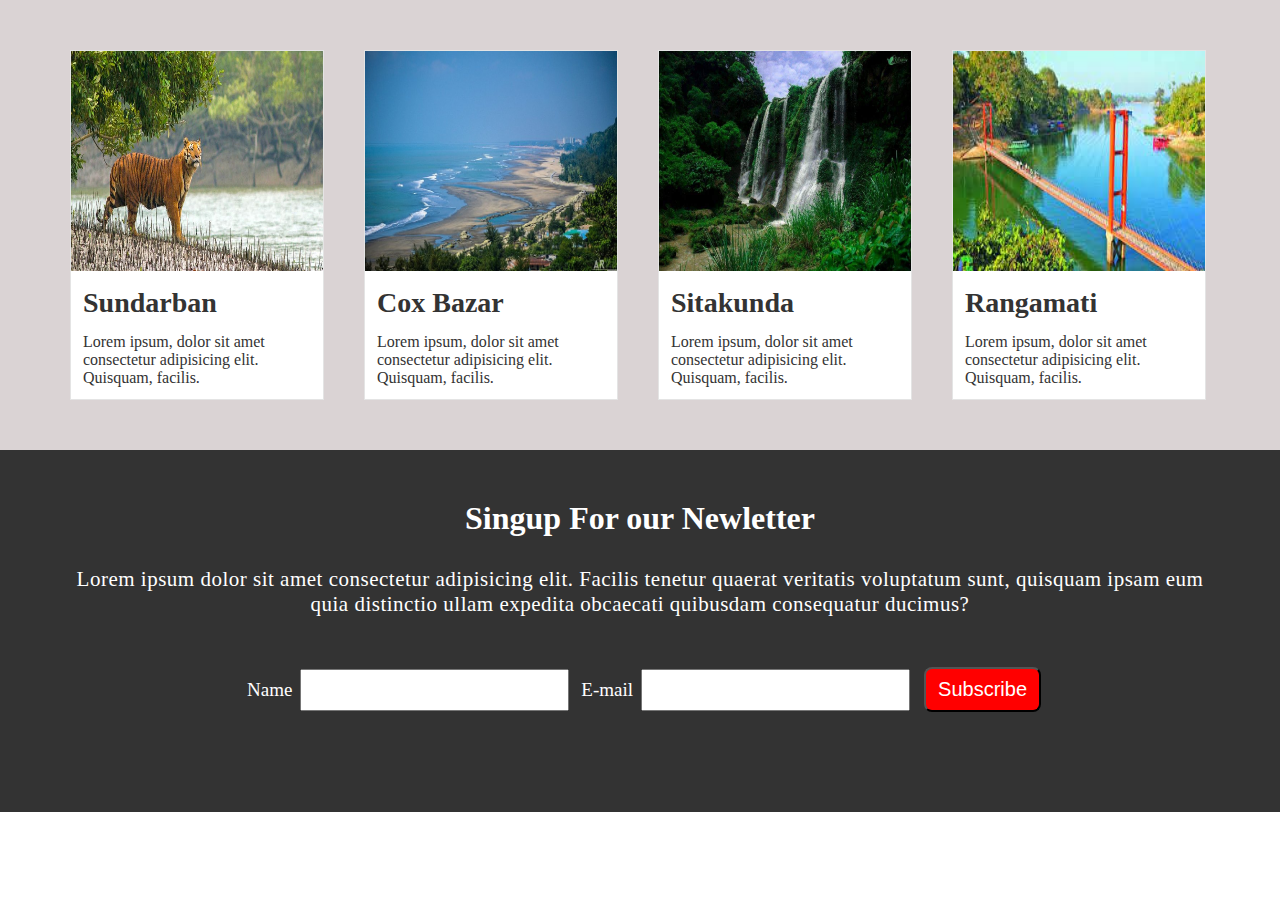
<file: Traveling/index.html>
<!DOCTYPE html>
<html lang="en">
<head>
    <meta charset="UTF-8">
    <meta http-equiv="X-UA-Compatible" content="IE=edge">
    <meta name="viewport" content="width=, initial-scale=1.0">
    <title>Travaling</title>
    <link rel="stylesheet" href="CSS/style.css" type="text/css">
</head>
<body>
    <!-- Image Gallary Section START -->
    <Section id="img-section">
        <div class="container">
            <div class="main-div">
                <div class="single-div">
                    <div class="img-div">
                        <img src="IMG/sundorbon-2002140352.jpg" alt="munni">
                    </div>
                    <div class="text-div">
                        <h1>Sundarban</h1>
                        <p>Lorem ipsum, dolor sit amet consectetur adipisicing elit. Quisquam, facilis.
                        </p>
                    </div>
                </div>
                <div class="single-div">
                    <div class="img-div">
                        <img src="IMG/longest-sea-beach-in.jpg" alt="munni">
                    </div>
                    <div class="text-div">
                        <h1>Cox Bazar</h1>
                        <p>Lorem ipsum, dolor sit amet consectetur adipisicing elit. Quisquam, facilis.
                        </p>
                    </div>
                </div>
            
            <div class="single-div">
                <div class="img-div">
                    <img src="IMG/FB_IMG_1491787360264.jpg" alt="munni">
                </div>
                <div class="text-div">
                    <h1>Sitakunda</h1>
                    <p>Lorem ipsum, dolor sit amet consectetur adipisicing elit. Quisquam, facilis.
                    </p>
                </div>
             </div>
        <div class="single-div">
            <div class="img-div">
                <img src="IMG/index.jpg" alt="munni">
            </div>
            <div class="text-div">
                <h1>Rangamati</h1>
                <p>Lorem ipsum, dolor sit amet consectetur adipisicing elit. Quisquam, facilis.
                </p>
            </div>
          </div>
        </div>    

    </Section>

    <!-- Image Gallary Section END-->

    <!-- sing up section START -->
    <section id="singup">
        <div class="container">
            <div class="main-section">
                <div class="sing-up-text">
                    <h1>Singup For our Newletter</h1>
                    <p>Lorem ipsum dolor sit amet consectetur adipisicing elit. Facilis tenetur quaerat veritatis voluptatum sunt, quisquam ipsam eum quia distinctio ullam expedita obcaecati quibusdam consequatur ducimus?</p>

                </div>
                <div class="sing-up-from">
                    <label for="Name">Name</label><input type="text" id="Name">
                    <label for="E-mail">E-mail</label><input type="text" id="E-mail">
                    <button>Subscribe</button>
                </div>
            </div>
        </div>
    </section>
    <!-- Sing Up Section END -->
    </body>
</html>
</file>
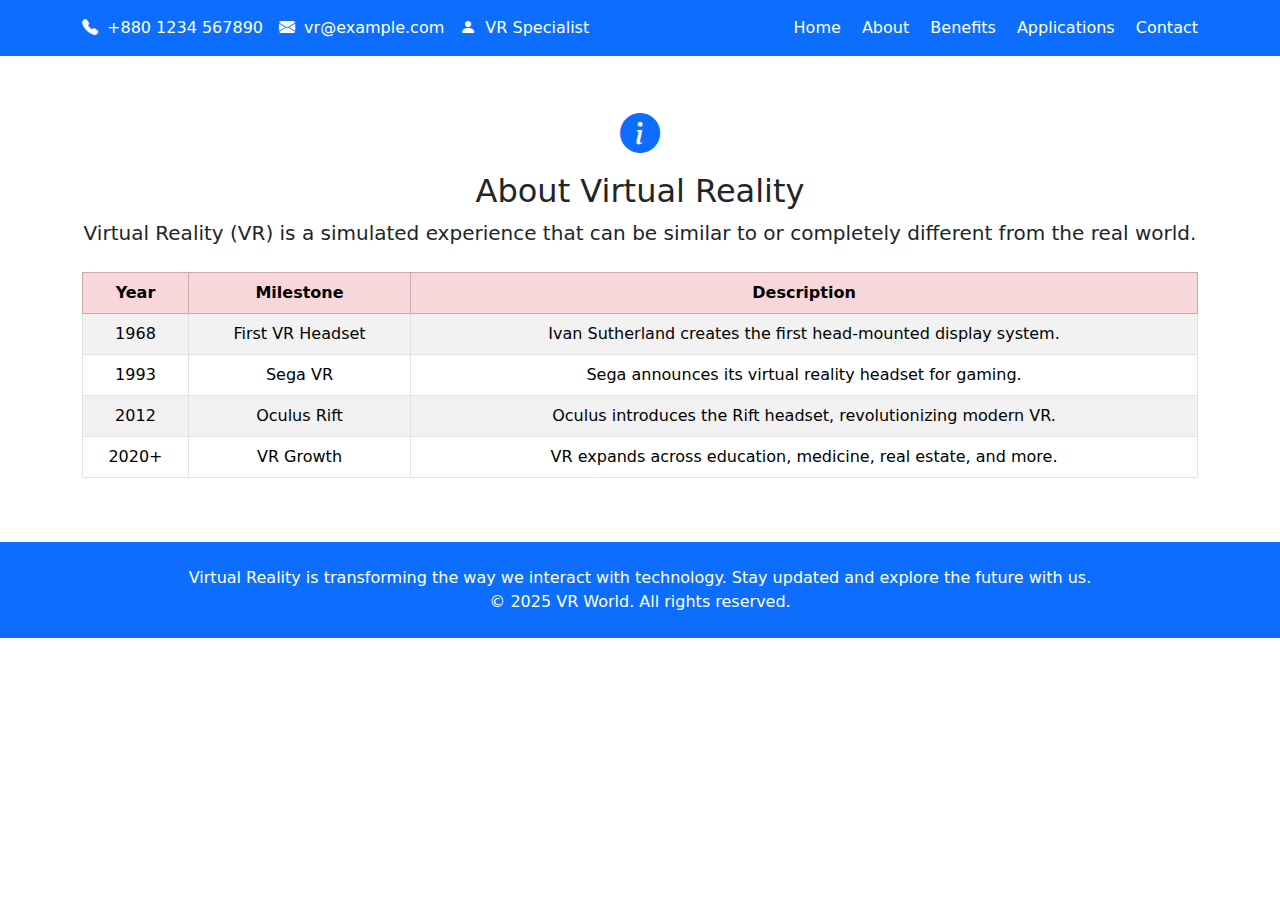
<file: HW3/about.html>
<!DOCTYPE html>
<html lang="en">
<head>
  <meta charset="UTF-8" />
  <meta name="viewport" content="width=device-width, initial-scale=1" />
  <title>About | Virtual Reality</title>

  <link href="https://cdn.jsdelivr.net/npm/bootstrap@5.3.3/dist/css/bootstrap.min.css" rel="stylesheet" />
  <link href="https://cdn.jsdelivr.net/npm/bootstrap-icons@1.10.5/font/bootstrap-icons.css" rel="stylesheet" />
</head>
<body>

<header class="bg-primary text-white py-3">
  <div class="container d-flex flex-column flex-md-row justify-content-between align-items-center">
    <div class="d-flex gap-3 mb-2 mb-md-0">
      <span><i class="bi bi-telephone-fill me-1"></i> +880 1234 567890</span>
      <span><i class="bi bi-envelope-fill me-1"></i> vr@example.com</span>
      <span><i class="bi bi-person-fill me-1"></i> VR Specialist</span>
    </div>
    <nav>
      <a href="index.html" class="text-white text-decoration-none me-3">Home</a>
      <a href="about.html" class="text-white text-decoration-none me-3">About</a>
      <a href="benefits.html" class="text-white text-decoration-none me-3">Benefits</a>
      <a href="applications.html" class="text-white text-decoration-none me-3">Applications</a>
      <a href="contact.html" class="text-white text-decoration-none">Contact</a>
    </nav>
  </div>
</header>

<div class="container py-5 text-center">
  <div class="mb-4">
    <i class="bi bi-info-circle-fill fs-1 text-primary"></i>
    <h2 class="mt-2">About Virtual Reality</h2>
    <p class="lead">Virtual Reality (VR) is a simulated experience that can be similar to or completely different from the real world.</p>
  </div>

  <div class="table-responsive">
    <table class="table table-striped table-bordered">
      <thead class="table-danger">
        <tr>
          <th>Year</th>
          <th>Milestone</th>
          <th>Description</th>
        </tr>
      </thead>
      <tbody>
        <tr>
          <td>1968</td>
          <td>First VR Headset</td>
          <td>Ivan Sutherland creates the first head-mounted display system.</td>
        </tr>
        <tr>
          <td>1993</td>
          <td>Sega VR</td>
          <td>Sega announces its virtual reality headset for gaming.</td>
        </tr>
        <tr>
          <td>2012</td>
          <td>Oculus Rift</td>
          <td>Oculus introduces the Rift headset, revolutionizing modern VR.</td>
        </tr>
        <tr>
          <td>2020+</td>
          <td>VR Growth</td>
          <td>VR expands across education, medicine, real estate, and more.</td>
        </tr>
      </tbody>
    </table>
  </div>
</div>
<footer class="bg-primary text-white text-center py-4">
  <p class="mb-0">
    Virtual Reality is transforming the way we interact with technology. Stay updated and explore the future with us.
  </p>
  <p class="mb-0">&copy; 2025 VR World. All rights reserved.</p>
</footer>

<script src="https://cdn.jsdelivr.net/npm/bootstrap@5.3.3/dist/js/bootstrap.bundle.min.js"></script>
</body>
</html>
</file>
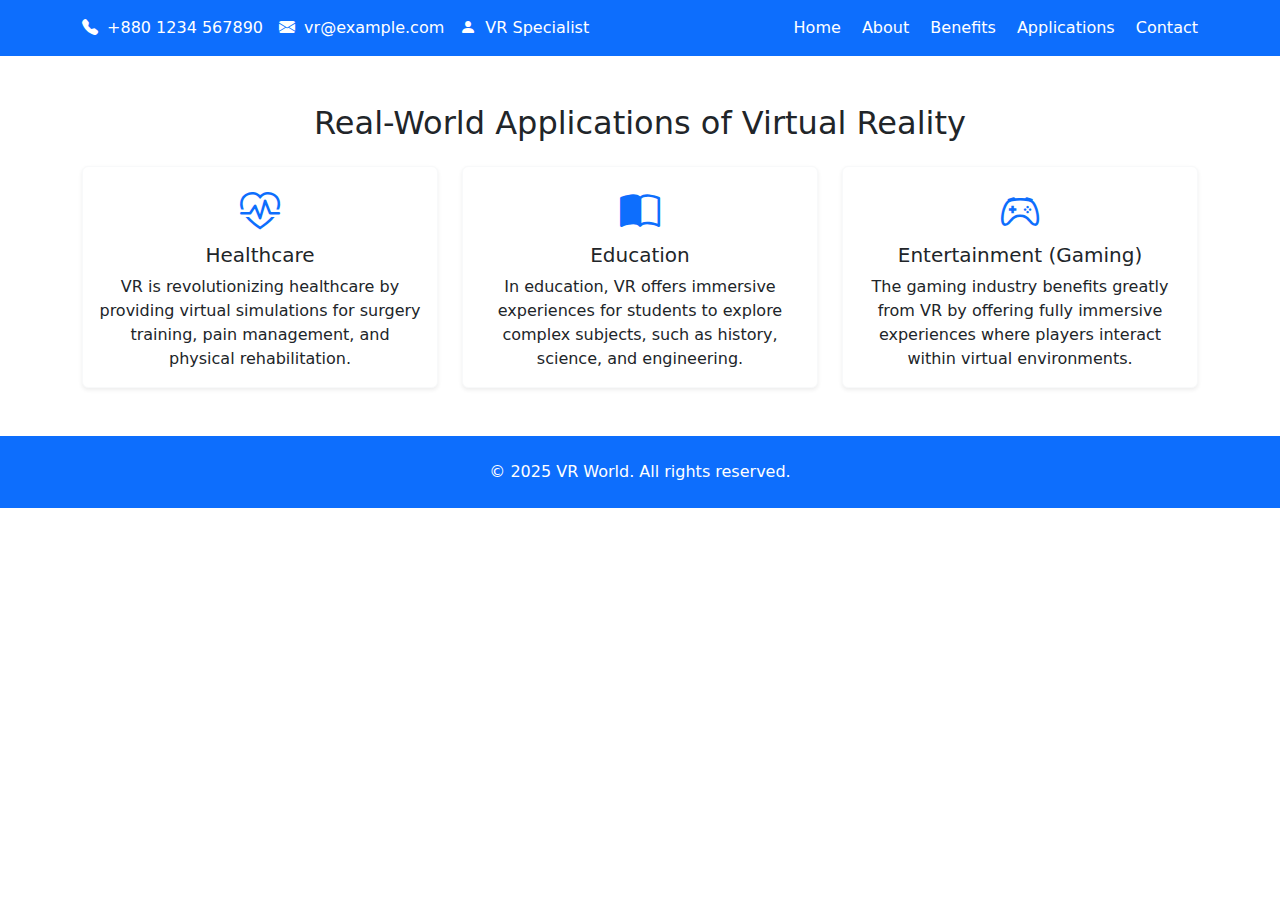
<file: HW3/applications.html>
<!DOCTYPE html>
<html lang="en">
<head>
  <meta charset="UTF-8" />
  <meta name="viewport" content="width=device-width, initial-scale=1" />
  <title>Applications | Virtual Reality</title>

  <link href="https://cdn.jsdelivr.net/npm/bootstrap@5.3.3/dist/css/bootstrap.min.css" rel="stylesheet" />
  <link href="https://cdn.jsdelivr.net/npm/bootstrap-icons@1.10.5/font/bootstrap-icons.css" rel="stylesheet" />
</head>
<body>
<header class="bg-primary text-white py-3">
  <div class="container d-flex flex-column flex-md-row justify-content-between align-items-center">
    <div class="d-flex gap-3 mb-2 mb-md-0">
      <span><i class="bi bi-telephone-fill me-1"></i> +880 1234 567890</span>
      <span><i class="bi bi-envelope-fill me-1"></i> vr@example.com</span>
      <span><i class="bi bi-person-fill me-1"></i> VR Specialist</span>
    </div>
    <nav>
      <a href="index.html" class="text-white text-decoration-none me-3">Home</a>
      <a href="about.html" class="text-white text-decoration-none me-3">About</a>
      <a href="benefits.html" class="text-white text-decoration-none me-3">Benefits</a>
      <a href="applications.html" class="text-white text-decoration-none me-3">Applications</a>
      <a href="contact.html" class="text-white text-decoration-none">Contact</a>
    </nav>
  </div>
</header>

<div class="container py-5 text-center">
  <h2 class="mb-4">Real-World Applications of Virtual Reality</h2>

  <div class="row g-4">
    <div class="col-md-4">
      <div class="card shadow-sm border-light">
        <div class="card-body">
          <i class="bi bi-heart-pulse fs-1 text-primary mb-3"></i>
          <h5 class="card-title">Healthcare</h5>
          <p class="card-text">VR is revolutionizing healthcare by providing virtual simulations for surgery training, pain management, and physical rehabilitation.</p>
        </div>
      </div>
    </div>
    <div class="col-md-4">
      <div class="card shadow-sm border-light">
        <div class="card-body">
          <i class="bi bi-book-half fs-1 text-primary mb-3"></i>
          <h5 class="card-title">Education</h5>
          <p class="card-text">In education, VR offers immersive experiences for students to explore complex subjects, such as history, science, and engineering.</p>
        </div>
      </div>
    </div>

    <div class="col-md-4">
      <div class="card shadow-sm border-light">
        <div class="card-body">
          <i class="bi bi-controller fs-1 text-primary mb-3"></i>
          <h5 class="card-title">Entertainment (Gaming)</h5>
          <p class="card-text">The gaming industry benefits greatly from VR by offering fully immersive experiences where players interact within virtual environments.</p>
        </div>
      </div>
    </div>
  </div>
</div>
<footer class="bg-primary text-white text-center py-4">
  <p class="mb-0">&copy; 2025 VR World. All rights reserved.</p>
</footer>

<script src="https://cdn.jsdelivr.net/npm/bootstrap@5.3.3/dist/js/bootstrap.bundle.min.js"></script>
</body>
</html>
</file>
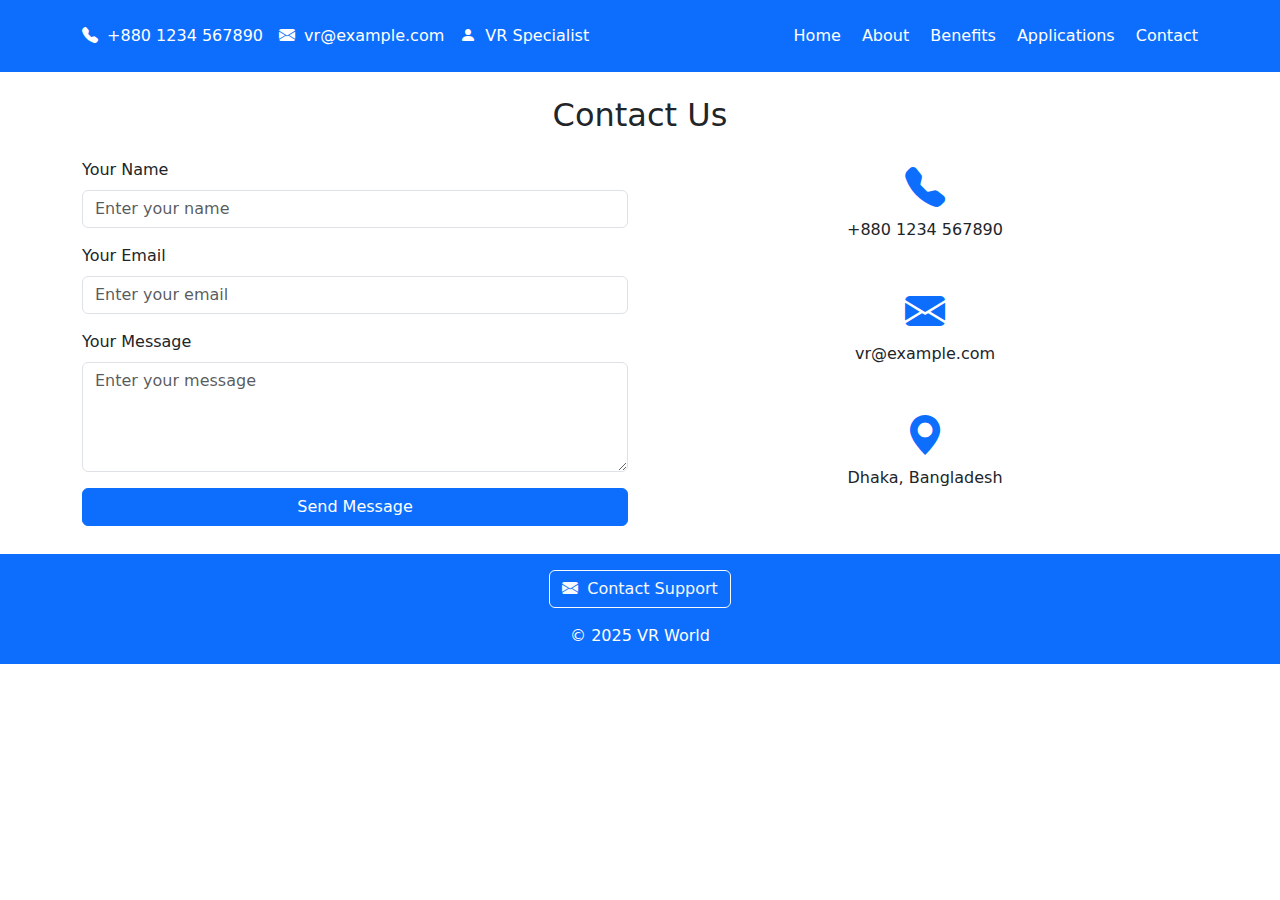
<file: HW3/contact.html>
<!DOCTYPE html>
<html lang="en">
<head>
  <meta charset="UTF-8" />
  <meta name="viewport" content="width=device-width, initial-scale=1" />
  <title>Contact | Virtual Reality</title>

  <link href="https://cdn.jsdelivr.net/npm/bootstrap@5.3.3/dist/css/bootstrap.min.css" rel="stylesheet" />
  <link href="https://cdn.jsdelivr.net/npm/bootstrap-icons@1.10.5/font/bootstrap-icons.css" rel="stylesheet" />
</head>
<body>

<header class="bg-primary text-white py-4">
  <div class="container d-flex flex-column flex-md-row justify-content-between align-items-center">
    <div class="d-flex gap-3 mb-2 mb-md-0">
      <span><i class="bi bi-telephone-fill me-1"></i> +880 1234 567890</span>
      <span><i class="bi bi-envelope-fill me-1"></i> vr@example.com</span>
      <span><i class="bi bi-person-fill me-1"></i> VR Specialist</span>
    </div>
    <nav>
      <a href="index.html" class="text-white text-decoration-none me-3">Home</a>
      <a href="about.html" class="text-white text-decoration-none me-3">About</a>
      <a href="benefits.html" class="text-white text-decoration-none me-3">Benefits</a>
      <a href="applications.html" class="text-white text-decoration-none me-3">Applications</a>
      <a href="contact.html" class="text-white text-decoration-none">Contact</a>
    </nav>
  </div>
</header>

<div class="container py-4">
  <h2 class="text-center mb-4">Contact Us</h2>
  
  <div class="row justify-content-center">
    <div class="col-md-6">
      <form>
        <div class="mb-3">
          <label for="name" class="form-label">Your Name</label>
          <input type="text" class="form-control" id="name" placeholder="Enter your name" required>
        </div>
        <div class="mb-3">
          <label for="email" class="form-label">Your Email</label>
          <input type="email" class="form-control" id="email" placeholder="Enter your email" required>
        </div>
        <div class="mb-3">
          <label for="message" class="form-label">Your Message</label>
          <textarea class="form-control" id="message" rows="4" placeholder="Enter your message" required></textarea>
        </div>

        <button type="submit" class="btn btn-primary w-100">Send Message</button>
      </form>
    </div>

    <div class="col-md-6">
      <div class="d-flex flex-column align-items-center justify-content-center h-100">
        <div class="mb-4 text-center">
          <i class="bi bi-telephone-fill fs-1 text-primary"></i>
          <p>+880 1234 567890</p>
        </div>
        <div class="mb-4 text-center">
          <i class="bi bi-envelope-fill fs-1 text-primary"></i>
          <p>vr@example.com</p>
        </div>
        <div class="mb-4 text-center">
          <i class="bi bi-geo-alt-fill fs-1 text-primary"></i>
          <p>Dhaka, Bangladesh</p>
        </div>
      </div>
    </div>
  </div>
</div>

<footer class="bg-primary text-white text-center py-3">
  <a href="contact.html" class="btn btn-outline-light">
    <i class="bi bi-envelope-fill me-1"></i> Contact Support
  </a>
  <p class="mt-3 mb-0">&copy; 2025 VR World</p>
</footer>

<!-- Bootstrap JS -->
<script src="https://cdn.jsdelivr.net/npm/bootstrap@5.3.3/dist/js/bootstrap.bundle.min.js"></script>
</body>
</html>
</file>
<file: Traveling/CSS/style.css>
*{
    margin: 0px;
    padding: 0px;
}
#img-section{
    width: 100%;
    overflow: hidden;
    background-color:#dad3d4 ;
    padding: 50px 0px;
}
.container{
    width: 1140px;
    margin: auto;
    overflow: hidden;
}
.main-div{
    overflow: hidden;
    width: 100%;
}
.single-div{
    width: 252px;
    overflow: hidden;
    background-color: white;
    border: 1px solid #E4E4E4;
    float: left;
    margin-right: 40px;
}
.single-div:last-child{
    margin-right: 0px;
}
.img-div img{
    max-width: 100%;
    height: 220px;

}
.text-div{
    padding: 12px;
}
.text-div h1{
    font-size: 28px;
    margin-bottom: 14px;
}
.text-div{
    font-size: 16px;
    color: #333333;
}
/* practise file END */

/* Sing Up Section START */
#singup{
    width: 100%;
    overflow: hidden;
    background-color: #333;
    padding: 50px 0px;
}
.main-section{
    overflow: hidden;
}
.sing-up-text{
    width: 100%;
    text-align: center;

}
.sing-up-text h1{
    font-size: 32px;
    letter-spacing: 0.5;
    color: white;
    margin-bottom: 30px;

}
.sing-up-text p{
    font-size: 21px;
    letter-spacing: 0.5px;
    color: white;
}
.sing-up-from{
    width: 100%;
    text-align: center;
    padding: 50px 0px;
}
.sing-up-from label{
    color: white;
    font-size: 19px;
    margin: 0px 8px;
}
.sing-up-from input{
    font-size: 19px;
    padding: 8px 10px;
    outline: none;
}
.sing-up-from button{
    font-size: 20px;
    padding: 9px 12px;
    background-color: red;
    color: white;
    border-radius: 8px;
    margin-left: 10px;
    transition: 0.5s;
}
.sing-up-from button:hover{
    background-color: black;
    color: yellow;
    outline: 1px solid white;
    cursor: pointer;
}
</file>
